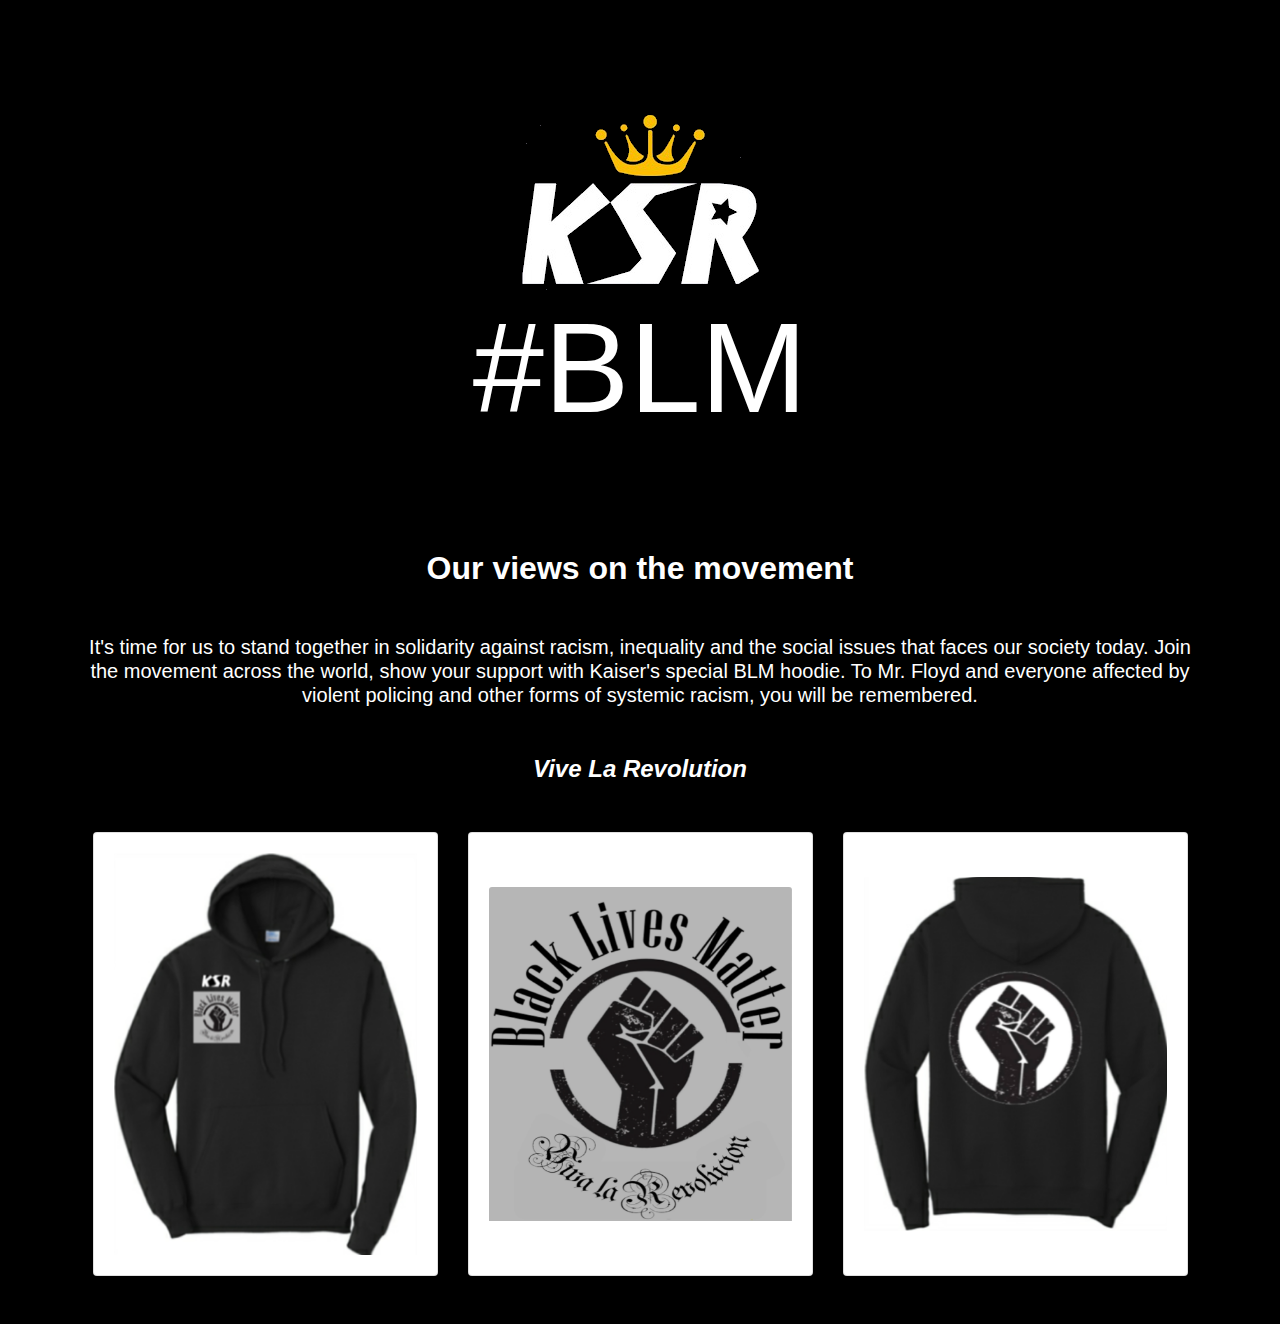
<file: blm.html>
<!DOCTYPE html>
<html lang="en" dir="ltr">
  <head>
    <meta charset="utf-8">
    <title>BLM Support</title>
    <link rel="stylesheet" href="https://maxcdn.bootstrapcdn.com/bootstrap/4.0.0/css/bootstrap.min.css">
  </head>
  <body style="background-color:black;">

    <div class="container-fluid">
      <div class="jumbotron mt-5"
      style="background-color:black;
      color: white;">
        <img src="logo.png" class="mx-auto d-block">
        <h1 style="text-align:center; font-size: 800%">#BLM</h1>
      </div>

      <div class="container mx-auto" style="color:white; text-align:center">
        <h2><strong>Our views on the movement</strong></h2>
        <h5 class="my-5">
          It's time for us to stand together in solidarity against racism,
          inequality and the social issues that faces our society today. Join the
          movement across the world, show your support with Kaiser's special BLM hoodie.
          To Mr. Floyd and everyone affected by violent policing and other forms of systemic
          racism, you will be remembered.</h5>
          <h4><strong><i>Vive La Revolution</i></strong></h4>
      </div>

      <div class="card-deck mx-auto my-5" style="width: 90%">
        <div class="card d-flex align-items-center">
          <div class="card-body">
            <img class="card-img-top" src="blmF.png" alt="Black Lives Matter Hoodie Front">
          </div>
        </div>
        <div class="card">
          <div class="card-body d-flex align-items-center">
            <img class="card-img-top" src="blmLogo.png" alt="Black Lives Matter Logo">
          </div>
        </div>
        <div class="card">
          <div class="card-body d-flex align-items-center">
            <img class="card-img-top" src="blmB.png" alt="Black Lives Matter Hoodie Back">
          </div>
        </div>
      </div>

    </div>

  </body>
</html>
</file>
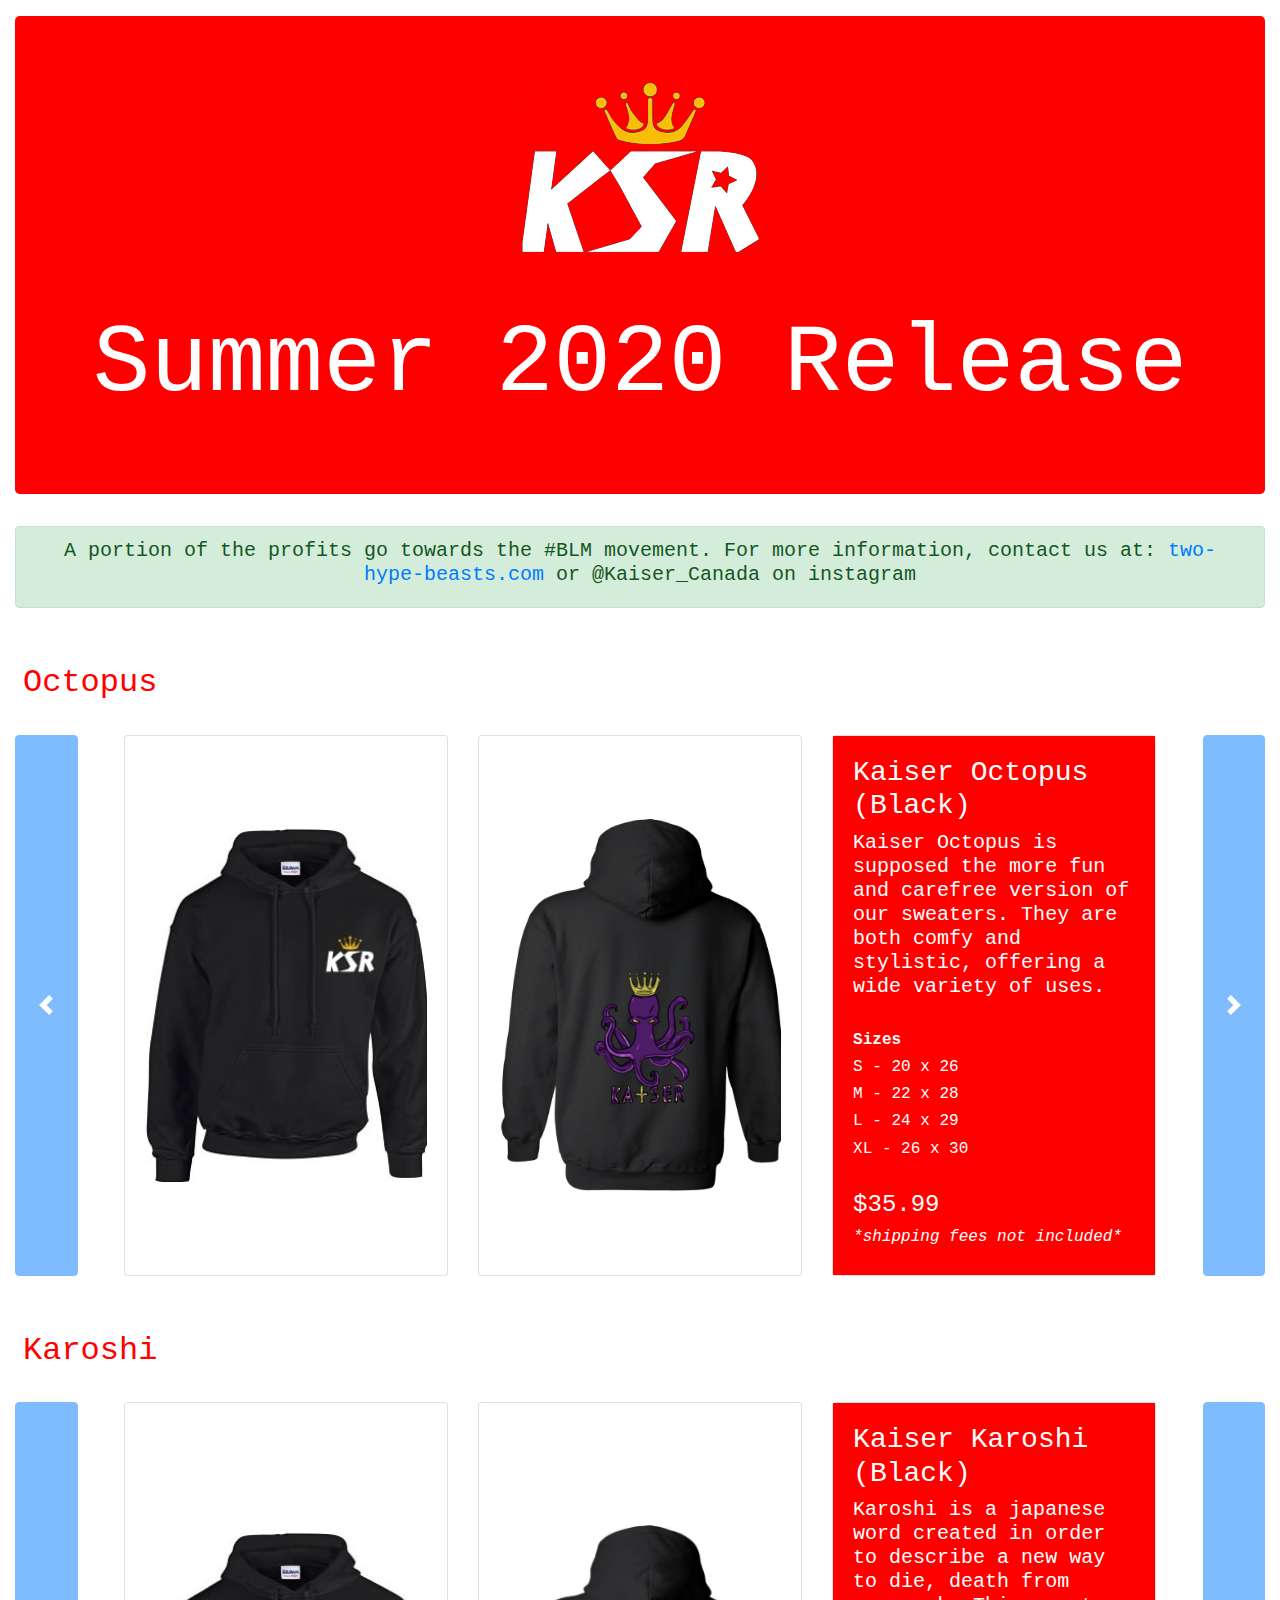
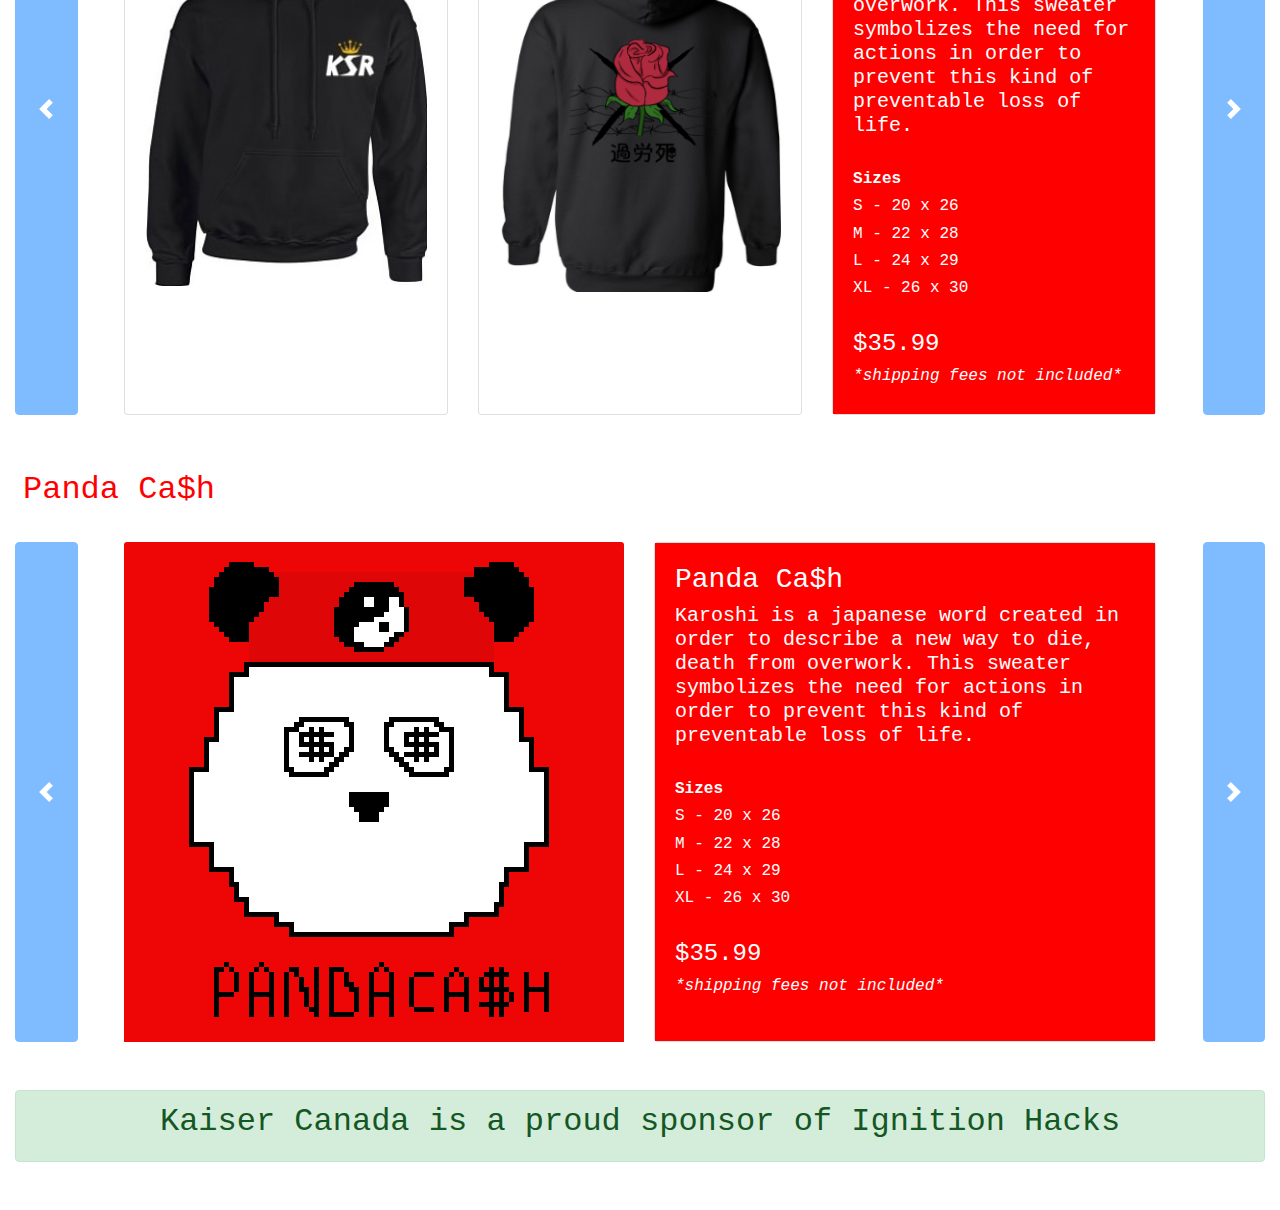
<file: shop.html>
<!DOCTYPE html>
<html lang="en" dir="ltr">
  <head>
    <meta charset="utf-8">
    <title>Shop</title>
    <link rel="stylesheet" href="https://maxcdn.bootstrapcdn.com/bootstrap/4.5.0/css/bootstrap.min.css">
    <script src="https://ajax.googleapis.com/ajax/libs/jquery/3.5.1/jquery.min.js"></script>
    <link rel="stylesheet" href="shop.css">
    <script src="https://maxcdn.bootstrapcdn.com/bootstrap/4.5.0/js/bootstrap.min.js" charset="utf-8"></script>
  </head>
  <body>

    <div class="container-fluid">
      <div class="jumbotron mt-3" style="background-color: red">
        <img src="logo.png" class="mx-auto d-block mb-5">
        <h2 style="text-align: center; color: white; font-size: 600%">Summer 2020 Release</h2>
        <!-- <h2 style="text-align: center; color: white; font-size: 2000%">Shop</h2> -->
      </div>

      <div class="alert alert-success" style="text-align:center">
        <h5>A portion of the profits go towards the #BLM movement.
          For more information, contact us at: <a href="https://two-hype-beasts.com">two-hype-beasts.com</a>
          or @Kaiser_Canada on instagram</h5>
      </div>

      <div class="mt-5 mb-3 p-2"
      style="color: red;
      border-radius: 5px;">
        <h2>Octopus</h2>
      </div>

      <div id="show" class="carousel slide" data-ride="carousel">

        <!-- Indicators -->
        <!-- <ul class="carousel-indicators">
          <li data-target="#demo" data-slide-to="0" class="active"></li>
          <li data-target="#demo" data-slide-to="1"></li>
        </ul> -->

        <!-- The slideshow -->
        <div class="carousel-inner">
          <div class="carousel-item active">
            <div class="card-deck mx-auto" style="width: 85%">

              <div class="card">
                <div class="card-body d-flex align-items-center">
                  <img src="blackF.jpg" class="card-img-top">
                </div>
              </div>

              <div class="card">
                <div class="card-body d-flex align-items-center">
                  <img src="blackOB.png" class="card-img-top">
                </div>
              </div>

              <div class="card">
                <div class="card-body" style="background-color: red; color: white">
                  <h3>Kaiser Octopus (Black)</h3>
                  <h5>Kaiser Octopus is supposed the more fun and carefree version of
                  our sweaters. They are both comfy and stylistic, offering a wide
                  variety of uses.</h5>
                  <br>
                  <h6><strong>Sizes</strong></h6>
                  <h6>S - 20 x 26</h6>
                  <h6>M - 22 x 28</h6>
                  <h6>L - 24 x 29</h6>
                  <h6>XL - 26 x 30</h6>
                  <br>
                  <h4>$35.99</h4>
                  <h6><i>*shipping fees not included*</i></h6>
                </div>
              </div>
            </div>
          </div>
          <div class="carousel-item">
            <div class="card-deck mx-auto" style="width: 85%">

              <div class="card">
                <div class="card-body d-flex align-items-center">
                  <img src="pinkF.jpg" class="card-img-top">
                </div>
              </div>

              <div class="card">
                <div class="card-body d-flex align-items-center">
                  <img src="pinkOB.png" class="card-img-top">
                </div>
              </div>

              <div class="card">
                <div class="card-body" style="background-color: red; color: white">
                  <h3>Kaiser Octopus (Pink)</h3>
                  <h5>Kaiser Octopus is supposed the more fun and carefree version of
                  our sweaters. They are both comfy and stylistic, offering a wide
                  variety of uses.</h5>
                  <br>
                  <h6><strong>Sizes</strong></h6>
                  <h6>S - 20 x 26</h6>
                  <h6>M - 22 x 28</h6>
                  <h6>L - 24 x 29</h6>
                  <h6>XL - 26 x 30</h6>
                  <br>
                  <h4>$35.99</h4>
                  <h6><i>*shipping fees not included*</i></h6>
                </div>
              </div>
            </div>
          </div>

          <div class="carousel-item">
            <div class="card-deck mx-auto" style="width: 85%">

              <div class="card">
                <div class="card-body d-flex align-items-center">
                  <img src="whiteF.png" class="card-img-top">
                </div>
              </div>

              <div class="card">
                <div class="card-body d-flex align-items-center">
                  <img src="whiteOB.png" class="card-img-top">
                </div>
              </div>

              <div class="card">
                <div class="card-body" style="background-color: red; color: white">
                  <h3>Kaiser Octopus (White)</h3>
                  <h5>Kaiser Octopus is supposed the more fun and carefree version of
                  our sweaters. They are both comfy and stylistic, offering a wide
                  variety of uses.</h5>
                  <br>
                  <h6><strong>Sizes</strong></h6>
                  <h6>S - 20 x 26</h6>
                  <h6>M - 22 x 28</h6>
                  <h6>L - 24 x 29</h6>
                  <h6>XL - 26 x 30</h6>
                  <br>
                  <h4>$35.99</h4>
                  <h6><i>*shipping fees not included*</i></h6>
                </div>
              </div>
            </div>
          </div>
        </div>

        <!-- Left and right controls -->
        <a class="carousel-control-prev btn btn-primary" href="#show" data-slide="prev" style="width:5%">
          <span class="carousel-control-prev-icon"></span>
        </a>
        <a class="carousel-control-next btn btn-primary" href="#show" data-slide="next" style="width:5%">
          <span class="carousel-control-next-icon"></span>
        </a>


      </div>

      <!--It ends here-->

      <div class="mt-5 mb-3 p-2"
      style="background-color: white;
      color: red;
      border-radius: 5px;">
        <h2>Karoshi</h2>
      </div>
      <!-- border-right: 1px solid #e5e5e5 -->


      <div id="demo" class="carousel slide" data-ride="carousel">

        <!-- Indicators -->
        <!-- <ul class="carousel-indicators">
          <li data-target="#demo" data-slide-to="0" class="active"></li>
          <li data-target="#demo" data-slide-to="1"></li>
        </ul> -->

        <!-- The slideshow -->
        <div class="carousel-inner">
          <div class="carousel-item active">
            <div class="card-deck mx-auto" style="width: 85%">

              <div class="card">
                <div class="card-body d-flex align-items-center">
                  <img src="blackF.jpg" class="card-img-top">
                </div>
              </div>

              <div class="card">
                <div class="card-body d-flex align-items-center">
                  <img src="blackB.png" class="card-img-top">
                </div>
              </div>

              <div class="card">
                <div class="card-body" style="background-color: red; color: white">
                  <h3>Kaiser Karoshi (Black)</h3>
                  <h5>Karoshi is a japanese word created in order to describe a new way to
                    die, death from overwork. This sweater symbolizes the need for
                    actions in order to prevent this kind of preventable
                    loss of life.</h5>
                  <br>
                  <h6><strong>Sizes</strong></h6>
                  <h6>S - 20 x 26</h6>
                  <h6>M - 22 x 28</h6>
                  <h6>L - 24 x 29</h6>
                  <h6>XL - 26 x 30</h6>
                  <br>
                  <h4>$35.99</h4>
                  <h6><i>*shipping fees not included*</i></h6>
                </div>
              </div>
            </div>
          </div>
          <div class="carousel-item">
            <div class="card-deck mx-auto" style="width: 85%">

              <div class="card">
                <div class="card-body d-flex align-items-center">
                  <img src="pinkF.jpg" class="card-img-top">
                </div>
              </div>

              <div class="card">
                <div class="card-body d-flex align-items-center">
                  <img src="pinkB.jpg" class="card-img-top">
                </div>
              </div>

              <div class="card">
                <div class="card-body" style="background-color: red; color: white">
                  <h3>Kaiser Karoshi (Pink)</h3>
                  <h5>Karoshi is a japanese word created in order to describe a new way to
                    die, death from overwork. This sweater symbolizes the need for
                    actions in order to prevent this kind of preventable
                    loss of life.</h5>
                  <br>
                  <h6><strong>Sizes</strong></h6>
                  <h6>S - 20 x 26</h6>
                  <h6>M - 22 x 28</h6>
                  <h6>L - 24 x 29</h6>
                  <h6>XL - 26 x 30</h6>
                  <br>
                  <h4>$35.99</h4>
                  <h6><i>*shipping fees not included*</i></h6>
                </div>
              </div>
            </div>
          </div>

          <div class="carousel-item">
            <div class="card-deck mx-auto" style="width: 85%">

              <div class="card">
                <div class="card-body d-flex align-items-center">
                  <img src="whiteF.png" class="card-img-top">
                </div>
              </div>

              <div class="card">
                <div class="card-body d-flex align-items-center">
                  <img src="whiteB.jpg" class="card-img-top">
                </div>
              </div>

              <div class="card">
                <div class="card-body" style="background-color: red; color: white">
                  <h3>Kaiser Karoshi (White)</h3>
                  <h5>Karoshi is a japanese word created in order to describe a new way to
                    die, death from overwork. This sweater symbolizes the need for
                    actions in order to prevent this kind of preventable
                    loss of life.</h5>
                  <br>
                  <h6><strong>Sizes</strong></h6>
                  <h6>S - 20 x 26</h6>
                  <h6>M - 22 x 28</h6>
                  <h6>L - 24 x 29</h6>
                  <h6>XL - 26 x 30</h6>
                  <br>
                  <h4>$35.99</h4>
                  <h6><i>*shipping fees not included*</i></h6>
                </div>
              </div>
            </div>
          </div>
        </div>

        <!-- Left and right controls -->
        <a class="carousel-control-prev btn btn-primary" href="#demo" data-slide="prev" style="width:5%">
          <span class="carousel-control-prev-icon"></span>
        </a>
        <a class="carousel-control-next btn btn-primary" href="#demo" data-slide="next" style="width:5%">
          <span class="carousel-control-next-icon"></span>
        </a>
      </div>

      <!--2nd one ends here-->

      <div class="mt-5 mb-3 p-2"
      style="background-color: white;
      color: red;
      border-radius: 5px;">
        <h2>Panda Ca$h</h2>
      </div>

      <!--The Panda Ca$h carousel starts here-->

      <div id="panda" class="carousel slide mb-5" data-ride="carousel">

        <!-- Indicators -->
        <!-- <ul class="carousel-indicators">
          <li data-target="#demo" data-slide-to="0" class="active"></li>
          <li data-target="#demo" data-slide-to="1"></li>
        </ul> -->

        <!-- The slideshow -->
        <div class="carousel-inner">
          <div class="carousel-item active">
            <div class="card-deck mx-auto" style="width: 85%">

              <!-- <div class="card">
                <div class="card-body d-flex align-items-center">
                  <img src="blackF.jpg" class="card-img-top">
                </div>
              </div> -->

              <div class="card" style="border: none">
                <div class="card-body p-0 d-flex align-items-center">
                  <img src="pandaLogo.png" class="card-img-top">
                </div>
              </div>

              <div class="card">
                <div class="card-body" style="background-color: red; color: white">
                  <h3>Panda Ca$h</h3>
                  <h5>Karoshi is a japanese word created in order to describe a new way to
                    die, death from overwork. This sweater symbolizes the need for
                    actions in order to prevent this kind of preventable
                    loss of life.</h5>
                  <br>
                  <h6><strong>Sizes</strong></h6>
                  <h6>S - 20 x 26</h6>
                  <h6>M - 22 x 28</h6>
                  <h6>L - 24 x 29</h6>
                  <h6>XL - 26 x 30</h6>
                  <br>
                  <h4>$35.99</h4>
                  <h6><i>*shipping fees not included*</i></h6>
                </div>
              </div>
            </div>
          </div>
          <div class="carousel-item">
            <div class="card-deck mx-auto" style="width: 85%">

              <!-- <div class="card">
                <div class="card-body d-flex align-items-center">
                  <img src="pinkF.jpg" class="card-img-top">
                </div>
              </div> -->

              <div class="card">
                <div class="card-body d-flex align-items-center">
                  <img src="redP.png" class="card-img-top">
                </div>
              </div>

              <div class="card">
                <div class="card-body" style="background-color: red; color: white">
                  <h3>Panda Ca$h (Red)</h3>
                  <h5>Karoshi is a japanese word created in order to describe a new way to
                    die, death from overwork. This sweater symbolizes the need for
                    actions in order to prevent this kind of preventable
                    loss of life.</h5>
                  <br>
                  <h6><strong>Sizes</strong></h6>
                  <h6>S - 20 x 26</h6>
                  <h6>M - 22 x 28</h6>
                  <h6>L - 24 x 29</h6>
                  <h6>XL - 26 x 30</h6>
                  <br>
                  <h4>$35.99</h4>
                  <h6><i>*shipping fees not included*</i></h6>
                </div>
              </div>
            </div>
          </div>

          <div class="carousel-item">
            <div class="card-deck mx-auto" style="width: 85%">

              <!-- <div class="card">
                <div class="card-body d-flex align-items-center">
                  <img src="whiteF.png" class="card-img-top">
                </div>
              </div> -->

              <div class="card">
                <div class="card-body d-flex align-items-center">
                  <img src="whiteP.png" class="card-img-top">
                </div>
              </div>

              <div class="card">
                <div class="card-body" style="background-color: red; color: white">
                  <h3>Panda Ca$h (White)</h3>
                  <h5>Karoshi is a japanese word created in order to describe a new way to
                    die, death from overwork. This sweater symbolizes the need for
                    actions in order to prevent this kind of preventable
                    loss of life.</h5>
                  <br>
                  <h6><strong>Sizes</strong></h6>
                  <h6>S - 20 x 26</h6>
                  <h6>M - 22 x 28</h6>
                  <h6>L - 24 x 29</h6>
                  <h6>XL - 26 x 30</h6>
                  <br>
                  <h4>$35.99</h4>
                  <h6><i>*shipping fees not included*</i></h6>
                </div>
              </div>
            </div>
          </div>
        </div>

        <!-- Left and right controls -->
        <a class="carousel-control-prev btn btn-primary" href="#panda" data-slide="prev" style="width:5%">
          <span class="carousel-control-prev-icon"></span>
        </a>
        <a class="carousel-control-next btn btn-primary" href="#panda" data-slide="next" style="width:5%">
          <span class="carousel-control-next-icon"></span>
        </a>
      </div>

      <div class="alert alert-success mb-5">
        <h2 style="text-align: center">Kaiser Canada is a proud sponsor of Ignition Hacks</h2>
      </div>

    </div>

  </body>
</html>


<!-- <div class="card">
  <div class="card-body" style="background-color: red; color: white">
    <h3>Trois Feres</h3>
    <h5>A very high quality and stylish design
    that allows you to enjoy that comfortable feel and support a great
    cause</h5>
    <br>
    <h6><strong>Sizes</strong></h6>
    <h6>S - 20 x 26</h6>
    <h6>M - 22 x 28</h6>
    <h6>L - 24 x 29</h6>
    <h6>XL - 26 x 30</h6>
    <br>
    <h4>$29.99</h4>
    <h6><i>*shipping fees not included*</i></h6>
  </div>
</div> -->
</file>
<file: shop.css>
body {
  font-family: Courier;
}

.carousel-inner > .item {
    position: relative;
    display: none;
    -webkit-transition: 6s ease-in-out left;
    -moz-transition: 6s ease-in-out left;
    -o-transition: 6s ease-in-out left;
    transition: 6s ease-in-out left;
}
</file>
